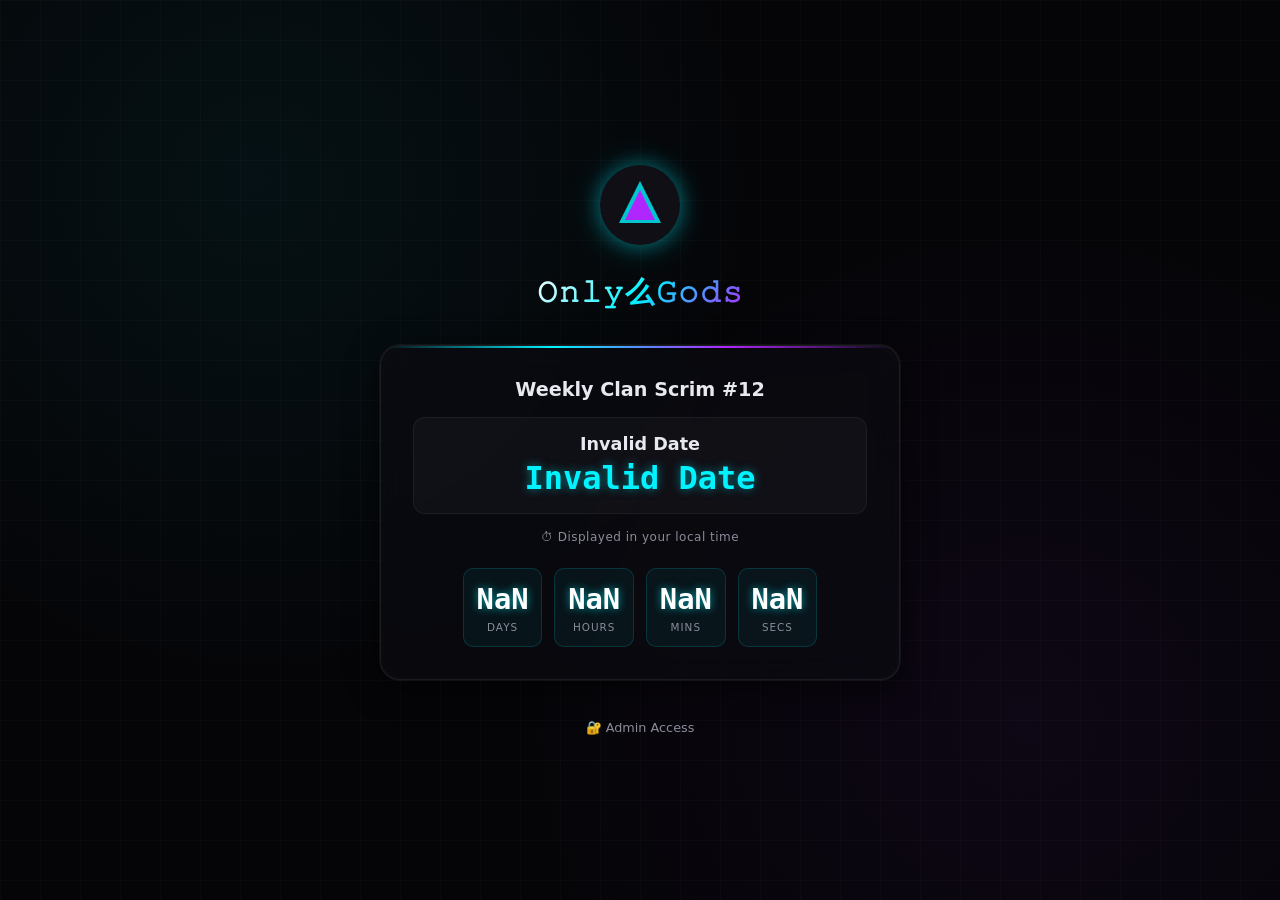
<file: og-scrim/index.html>
<!DOCTYPE html>
<html lang="en">
<head>
    <meta charset="UTF-8">
    <meta name="viewport" content="width=device-width, initial-scale=1.0">
    <meta name="description" content="Only么Gods Esports Scrim Scheduling Hub">
    <meta name="theme-color" content="#050508">
    <title>Only么Gods | Scrim Hub</title>
    <link rel="stylesheet" href="style.css">
</head>
<body>
    <main class="container">
        <div class="logo-container">
            <div class="logo-glow"></div>
            <!-- Replace src with your actual clan logo -->
            <img src="data:image/svg+xml,%3Csvg xmlns='http://www.w3.org/2000/svg' viewBox='0 0 100 100'%3E%3Cpath d='M50 10 L85 80 L15 80 Z' fill='%2300f3ff' opacity='0.8'/%3E%3Cpath d='M50 25 L75 75 L25 75 Z' fill='%23b026ff'/%3E%3C/svg%3E" alt="Only么Gods Logo" class="logo">
        </div>
        
        <h1 class="clan-name">𝙾𝚗𝚕𝚢么𝙶𝚘𝚍𝚜</h1>
        
        <div class="event-panel glass-panel">
            <h2 id="event-name">Loading Event...</h2>
            
            <div class="datetime-display">
                <p id="local-date" class="local-date">--</p>
                <p id="local-time" class="local-time">--</p>
            </div>
            <p class="timezone-note">⏱ Displayed in your local time</p>
            
            <div id="countdown-container" class="countdown">
                <div class="unit"><span id="days">00</span><span>Days</span></div>
                <div class="unit"><span id="hours">00</span><span>Hours</span></div>
                <div class="unit"><span id="minutes">00</span><span>Mins</span></div>
                <div class="unit"><span id="seconds">00</span><span>Secs</span></div>
            </div>
            
            <div id="live-status" class="live-status hidden">🔥 SCRIM LIVE NOW</div>
            <div id="ended-status" class="ended-status hidden">✅ Scrim Ended — Waiting for next event</div>
        </div>
        
        <a href="admin.html" class="admin-link">🔐 Admin Access</a>
    </main>
    <script src="event.js"></script>
    <script src="script.js"></script>
</body>
</html>
</file>
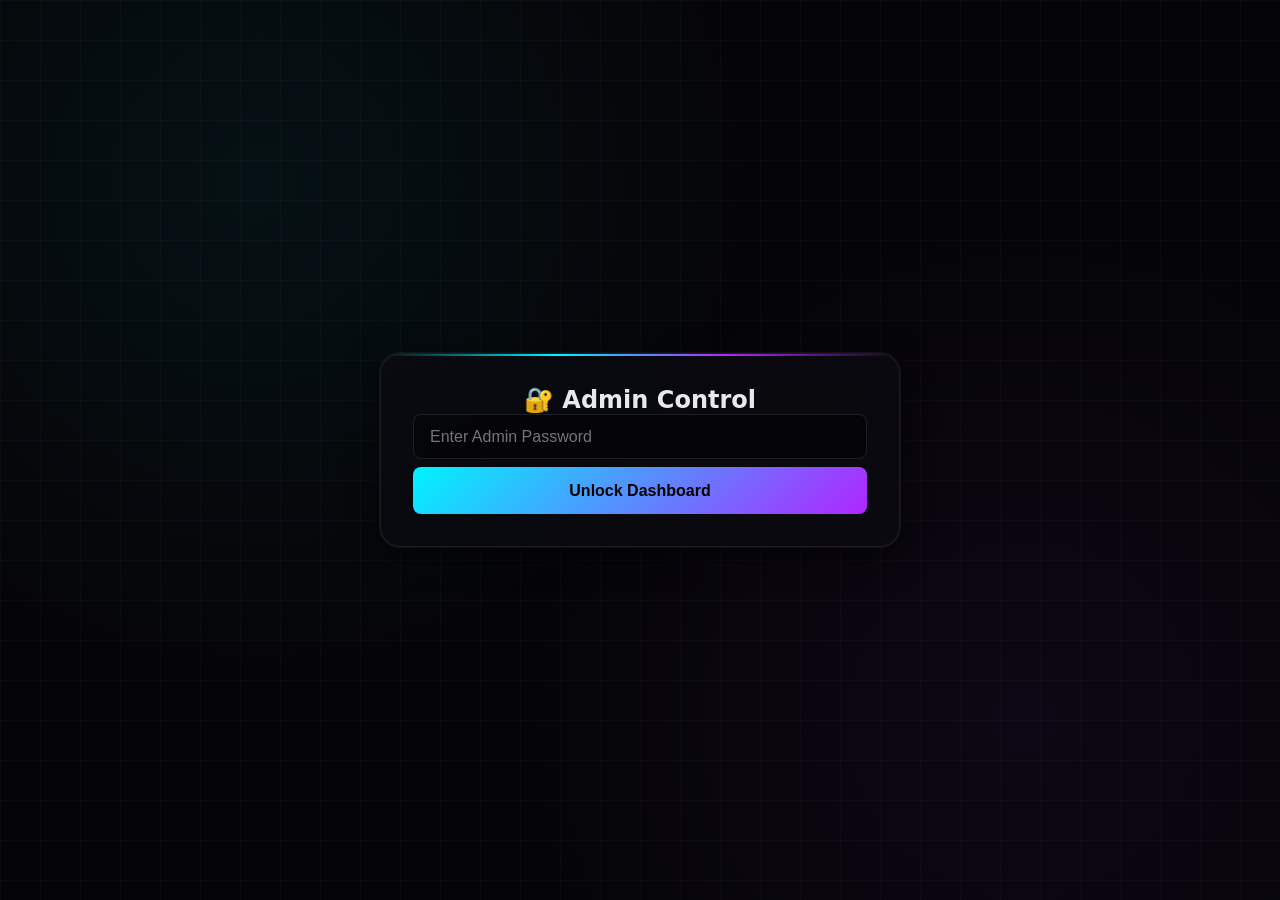
<file: og-scrim/admin.html>
<!DOCTYPE html>
<html lang="en">
<head>
    <meta charset="UTF-8">
    <meta name="viewport" content="width=device-width, initial-scale=1.0">
    <meta name="robots" content="noindex">
    <title>Only么Gods | Admin Control</title>
    <link rel="stylesheet" href="style.css">
</head>
<body>
    <main class="container">
        <div class="admin-panel glass-panel">
            <h2>🔐 Admin Control</h2>
            
            <div id="login-form">
                <input type="password" id="admin-pass" placeholder="Enter Admin Password" autocomplete="off">
                <button id="login-btn">Unlock Dashboard</button>
                <p id="login-error" class="error hidden">Incorrect Password</p>
            </div>
            
            <div id="admin-dashboard" class="hidden">
                <div class="form-group">
                    <label for="event-name-input">Event Name</label>
                    <input type="text" id="event-name-input" placeholder="e.g. Weekly Clan Scrims #12">
                </div>
                
                <div class="form-group">
                    <label for="event-date-input">Event Date</label>
                    <input type="date" id="event-date-input">
                </div>
                
                <div class="form-group">
                    <label for="event-time-input">Event Time</label>
                    <input type="time" id="event-time-input">
                </div>
                
                <button id="save-event-btn">💾 Save Event</button>
                <p id="save-success" class="success hidden">Event Updated Successfully!</p>
                <a href="index.html" class="back-link">← Back to Public Page</a>
            </div>
        </div>
    </main>
    <script src="script.js"></script>
</body>
</html>
</file>
<file: og-scrim/style.css>
:root {
    --bg-dark: #050508;
    --bg-panel: rgba(12, 12, 18, 0.65);
    --neon-blue: #00f3ff;
    --neon-purple: #b026ff;
    --neon-pink: #ff007f;
    --text-primary: #e8e9f0;
    --text-muted: #8b8c9a;
    --glass-border: rgba(255, 255, 255, 0.08);
    --success: #00ff9d;
    --warning: #ffb300;
    --font-main: system-ui, -apple-system, 'Segoe UI', Roboto, sans-serif;
    --font-mono: 'SF Mono', 'Fira Code', Consolas, monospace;
}

*,
*::before,
*::after {
    box-sizing: border-box;
    margin: 0;
    padding: 0;
}

body {
    background: var(--bg-dark);
    background-image:
        radial-gradient(circle at 20% 20%, rgba(0, 243, 255, 0.05) 0%, transparent 40%),
        radial-gradient(circle at 80% 80%, rgba(176, 38, 255, 0.05) 0%, transparent 40%),
        linear-gradient(rgba(255, 255, 255, 0.02) 1px, transparent 1px),
        linear-gradient(90deg, rgba(255, 255, 255, 0.02) 1px, transparent 1px);
    background-size: 100% 100%, 100% 100%, 40px 40px, 40px 40px;
    color: var(--text-primary);
    font-family: var(--font-main);
    min-height: 100vh;
    display: flex;
    align-items: center;
    justify-content: center;
    padding: 1rem;
    overflow-x: hidden;
}

.container {
    width: 100%;
    max-width: 520px;
    display: flex;
    flex-direction: column;
    align-items: center;
    gap: 1.5rem;
    text-align: center;
}

/* Glassmorphism Panel */
.glass-panel {
    background: var(--bg-panel);
    backdrop-filter: blur(16px);
    -webkit-backdrop-filter: blur(16px);
    border: 1px solid var(--glass-border);
    border-radius: 20px;
    padding: 2rem;
    width: 100%;
    box-shadow:
        0 0 0 1px rgba(255, 255, 255, 0.05),
        0 8px 32px rgba(0, 0, 0, 0.6),
        inset 0 0 20px rgba(255, 255, 255, 0.02);
    position: relative;
    overflow: hidden;
}

.glass-panel::before {
    content: '';
    position: absolute;
    top: 0;
    left: 0;
    right: 0;
    height: 2px;
    background: linear-gradient(90deg, transparent, var(--neon-blue), var(--neon-purple), transparent);
    animation: shimmer 4s infinite linear;
}

/* Logo Area */
.logo-container {
    position: relative;
    margin-bottom: -0.5rem;
}

.logo {
    width: 80px;
    height: 80px;
    border-radius: 50%;
    background: #0f0f15;
    padding: 10px;
    box-shadow: 0 0 20px rgba(0, 243, 255, 0.3);
    position: relative;
    z-index: 2;
}

.logo-glow {
    position: absolute;
    top: 50%;
    left: 50%;
    transform: translate(-50%, -50%);
    width: 100px;
    height: 100px;
    background: radial-gradient(circle, var(--neon-blue) 0%, transparent 70%);
    opacity: 0.6;
    animation: pulseGlow 3s infinite alternate ease-in-out;
    z-index: 1;
    filter: blur(15px);
}

.clan-name {
    font-family: var(--font-mono);
    font-size: 1.8rem;
    font-weight: 800;
    letter-spacing: 2px;
    background: linear-gradient(135deg, #fff, var(--neon-blue), var(--neon-purple));
    -webkit-background-clip: text;
    background-clip: text;
    color: transparent;
    margin: 0.5rem 0;
}

/* Event Info */
#event-name {
    font-size: 1.2rem;
    margin-bottom: 1rem;
    color: var(--text-primary);
}

.datetime-display {
    display: flex;
    flex-direction: column;
    gap: 0.3rem;
    margin: 1rem 0;
    padding: 1rem;
    background: rgba(255, 255, 255, 0.03);
    border-radius: 12px;
    border: 1px solid rgba(255, 255, 255, 0.05);
}

.local-date {
    font-weight: 600;
    font-size: 1.1rem;
}

.local-time {
    font-family: var(--font-mono);
    font-size: 2rem;
    font-weight: 700;
    color: var(--neon-blue);
    text-shadow: 0 0 10px rgba(0, 243, 255, 0.5);
}

.timezone-note {
    font-size: 0.75rem;
    color: var(--text-muted);
    margin-top: 0.2rem;
    letter-spacing: 0.5px;
}

/* Countdown */
.countdown {
    display: flex;
    justify-content: center;
    gap: 12px;
    margin-top: 1.5rem;
    transition: opacity 0.4s, transform 0.4s;
}

.unit {
    display: flex;
    flex-direction: column;
    align-items: center;
    background: rgba(0, 243, 255, 0.05);
    border: 1px solid rgba(0, 243, 255, 0.15);
    border-radius: 10px;
    padding: 0.8rem;
    min-width: 70px;
}

.unit span:first-child {
    font-family: var(--font-mono);
    font-size: 1.8rem;
    font-weight: 700;
    color: #fff;
    text-shadow: 0 0 8px rgba(0, 243, 255, 0.6);
}

.unit span:last-child {
    font-size: 0.65rem;
    color: var(--text-muted);
    margin-top: 0.3rem;
    text-transform: uppercase;
    letter-spacing: 1px;
}

/* Status Badges */
.live-status,
.ended-status {
    margin-top: 1.5rem;
    font-size: 1.3rem;
    font-weight: 700;
    padding: 1rem;
    border-radius: 10px;
    text-align: center;
    animation: fadeIn 0.5s ease;
}

.live-status {
    background: linear-gradient(135deg, rgba(255, 0, 0, 0.15), rgba(255, 100, 0, 0.15));
    border: 1px solid rgba(255, 50, 50, 0.4);
    color: #ff4d4d;
    box-shadow: 0 0 20px rgba(255, 50, 50, 0.3);
}

.ended-status {
    background: rgba(0, 255, 157, 0.08);
    border: 1px solid rgba(0, 255, 157, 0.3);
    color: var(--success);
}

.hidden {
    display: none !important;
}

.error {
    color: var(--neon-pink);
    font-size: 0.85rem;
    margin-top: 0.5rem;
}

.success {
    color: var(--success);
    font-size: 0.85rem;
    margin-top: 0.5rem;
}

/* Admin Forms */
.form-group {
    margin-bottom: 1rem;
    text-align: left;
}

.form-group label {
    display: block;
    font-size: 0.85rem;
    color: var(--text-muted);
    margin-bottom: 0.4rem;
}

input {
    width: 100%;
    padding: 0.8rem 1rem;
    background: rgba(0, 0, 0, 0.4);
    border: 1px solid rgba(255, 255, 255, 0.1);
    border-radius: 8px;
    color: #fff;
    font-size: 1rem;
    transition: all 0.3s;
}

input:focus {
    outline: none;
    border-color: var(--neon-blue);
    box-shadow: 0 0 12px rgba(0, 243, 255, 0.3);
}

button,
.btn {
    width: 100%;
    padding: 0.9rem;
    margin-top: 0.5rem;
    background: linear-gradient(135deg, var(--neon-blue), var(--neon-purple));
    border: none;
    border-radius: 8px;
    color: #000;
    font-weight: 700;
    font-size: 1rem;
    cursor: pointer;
    transition: transform 0.2s, box-shadow 0.3s;
}

button:hover,
.btn:hover {
    transform: translateY(-2px);
    box-shadow: 0 5px 20px rgba(0, 243, 255, 0.4);
}

.admin-link,
.back-link {
    margin-top: 1rem;
    color: var(--text-muted);
    text-decoration: none;
    font-size: 0.8rem;
    transition: color 0.2s;
}

.admin-link:hover,
.back-link:hover {
    color: var(--neon-blue);
}

/* Animations */
@keyframes pulseGlow {

    0%,
    100% {
        opacity: 0.4;
        transform: translate(-50%, -50%) scale(0.9);
    }

    50% {
        opacity: 0.8;
        transform: translate(-50%, -50%) scale(1.1);
    }
}

@keyframes shimmer {
    0% {
        background-position: -200% 0;
    }

    100% {
        background-position: 200% 0;
    }
}

@keyframes fadeIn {
    from {
        opacity: 0;
        transform: translateY(5px);
    }

    to {
        opacity: 1;
        transform: translateY(0);
    }
}

@media (max-width: 480px) {
    .unit {
        min-width: 60px;
        padding: 0.6rem;
    }

    .unit span:first-child {
        font-size: 1.4rem;
    }

    .local-time {
        font-size: 1.6rem;
    }

    .clan-name {
        font-size: 1.4rem;
    }

    .glass-panel {
        padding: 1.5rem;
    }
}
</file>
